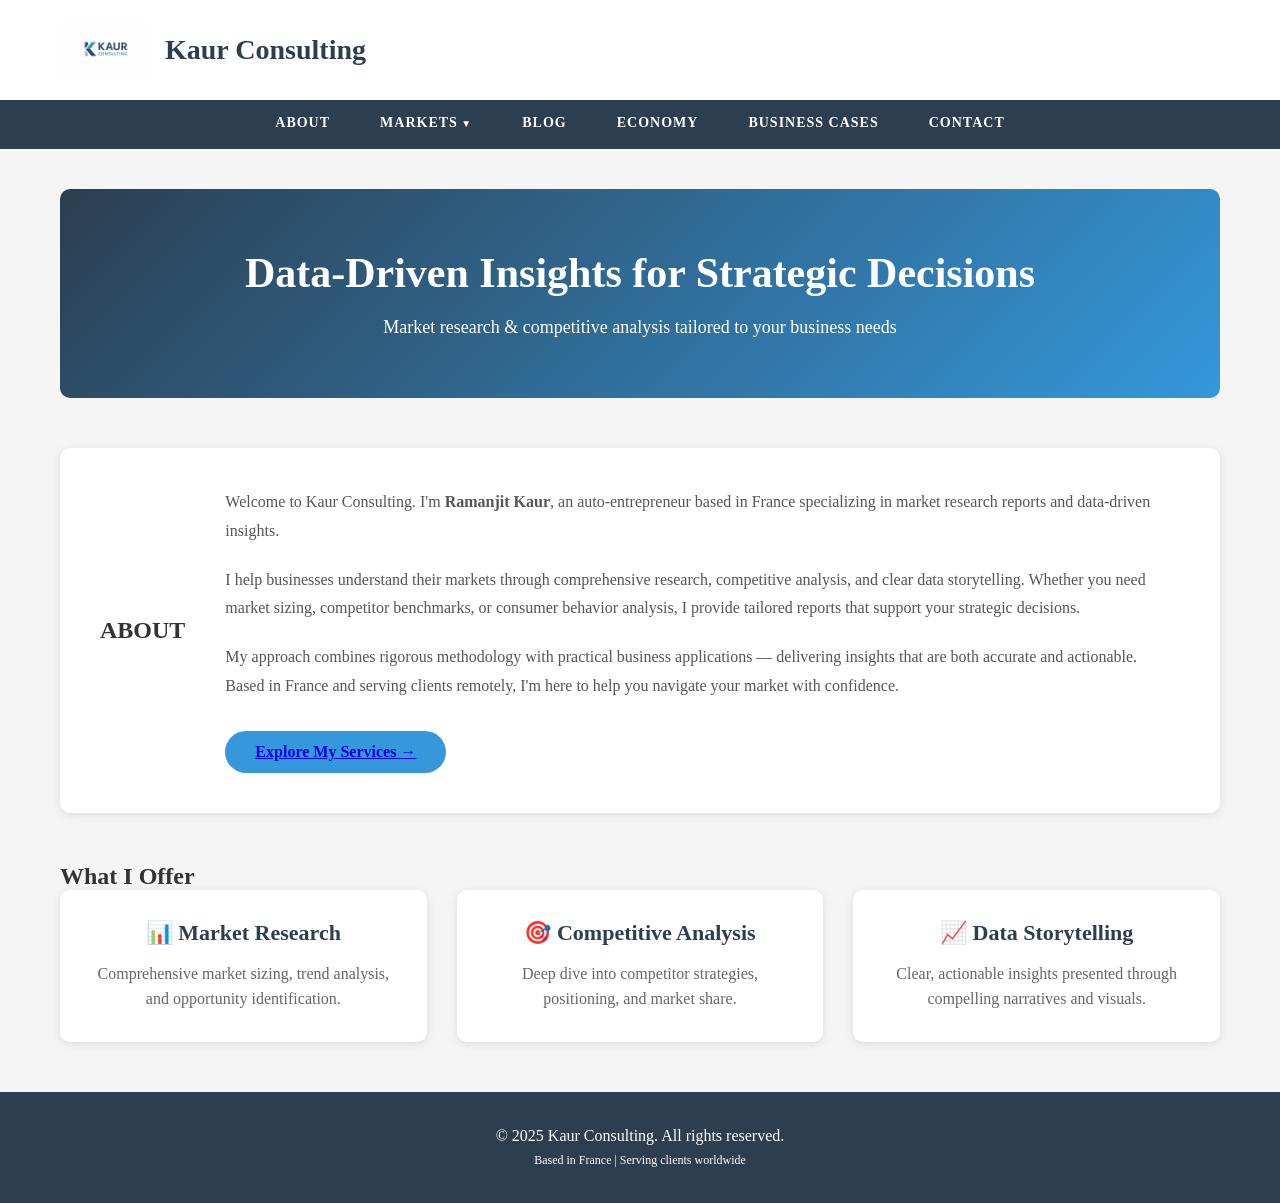
<file: index.html>
<!DOCTYPE html>
<html lang="en">
<head>
    <meta charset="UTF-8">
    <meta name="viewport" content="width=device-width, initial-scale=1.0, viewport-fit=cover">
    <title>Kaur Consulting | Market Research & Data Insights</title>
    <!-- Link to external CSS file (web.css) -->
    <link rel="stylesheet" href="web.css">
    <style>
        /* minimal fallback or override — but main styles are now in web.css 
           this ensures boxes are visible even before external loads, but we rely on web.css */
    </style>
</head>
<body>
    <header>
        <div class="header">
            <div class="logo-container">
                <!-- Your logo image (update path if needed) -->
                <img src="kaur-logo.png" alt="Kaur Consulting Logo" class="logo" onerror="this.style.display='none'">
                <span class="logo-text">Kaur Consulting</span>
            </div>
        </div>
        <nav aria-label="Main navigation">
    <ul class="menu">
        <li><a href="index.html">ABOUT</a></li>

        <li class="dropdown">
            <a href="markets.html">MARKETS</a>

            <ul class="dropdown-menu">
                <li><a href="beauty-personal-care.html">Beauty & Personal Care</a></li>
                <li><a href="household.html">Household</a></li>
                <li><a href="fragrances.html">Fragrances</a></li>
                <li><a href="packaging.html">Packaging</a></li>
                <li><a href="retail.html">Retail</a></li>
            </ul>
        </li>

        <li><a href="blog.html">BLOG</a></li>
        <li><a href="economy.html">ECONOMY</a></li>
        <li><a href="business-cases.html">BUSINESS CASES</a></li>
        <li><a href="contact.html">CONTACT</a></li>
    </ul>
</nav>
    </header>

    <main>
        <section class="hero">
            <h1>Data-Driven Insights for Strategic Decisions</h1>
            <p>Market research & competitive analysis tailored to your business needs</p>
        </section>

        <!-- ABOUT section — clean unified box -->
        <section class="about-section">
            <h2>ABOUT</h2>
            <div class="about-content">
                <div class="about-text">
                    <p>Welcome to Kaur Consulting. I'm <strong>Ramanjit Kaur</strong>, an auto-entrepreneur based in France specializing in market research reports and data-driven insights.</p>
                    
                    <p>I help businesses understand their markets through comprehensive research, competitive analysis, and clear data storytelling. Whether you need market sizing, competitor benchmarks, or consumer behavior analysis, I provide tailored reports that support your strategic decisions.</p>
                    
                    <p>My approach combines rigorous methodology with practical business applications — delivering insights that are both accurate and actionable. Based in France and serving clients remotely, I'm here to help you navigate your market with confidence.</p>
                    
                    <div class="cta-button">
                        <a href="Services.html">Explore My Services →</a>
                    </div>
                </div>
            </div>
        </section>

        <!-- WHAT I OFFER: three clean box cards (organized with boxes) -->
        <section class="services-preview">
            <h2>What I Offer</h2>
            <div class="services-grid">
                <div class="service-card">
                    <h3>📊 Market Research</h3>
                    <p>Comprehensive market sizing, trend analysis, and opportunity identification.</p>
                </div>
                <div class="service-card">
                    <h3>🎯 Competitive Analysis</h3>
                    <p>Deep dive into competitor strategies, positioning, and market share.</p>
                </div>
                <div class="service-card">
                    <h3>📈 Data Storytelling</h3>
                    <p>Clear, actionable insights presented through compelling narratives and visuals.</p>
                </div>
            </div>
        </section>
    </main>

    <footer>
        <p>© 2025 Kaur Consulting. All rights reserved.</p>
        <p style="font-size: 12px; margin-top: 8px;">Based in France | Serving clients worldwide</p>
    </footer>
</body>
</html>
</file>
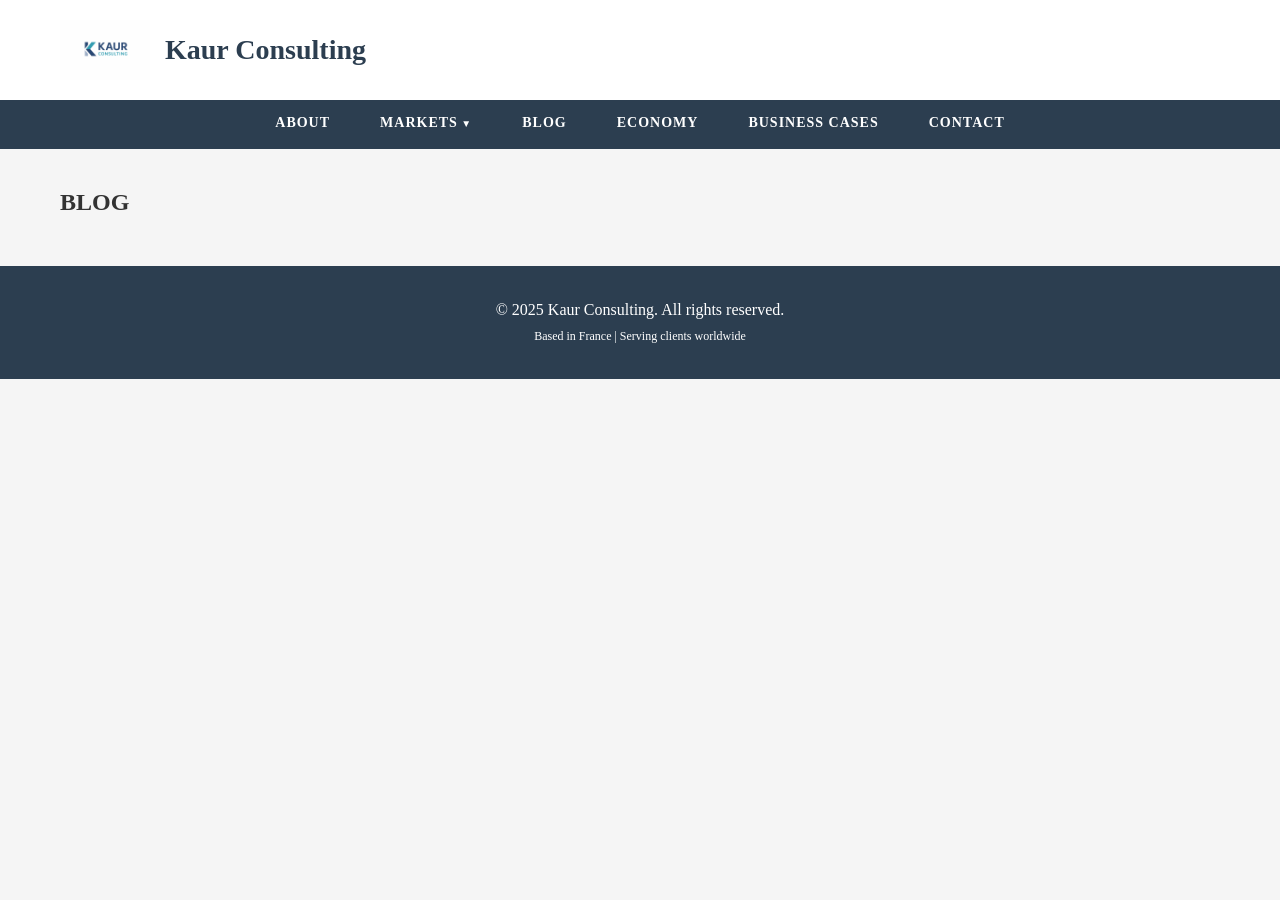
<file: blog.html>
<!DOCTYPE html>
<html lang="en">
<head>
    <meta charset="UTF-8">
    <meta name="viewport" content="width=device-width, initial-scale=1.0">
    <title>BLOG</title>
    <link rel="stylesheet" href="web.css">
</head>
<body class="blog">
   <header>
           <div class="header">
            <div class="logo-container">
                <!-- Your logo image -->
                <img src="kaur-logo.png" alt="Kaur Consulting Logo" class="logo"/>
                <!-- Text next to logo -->
                <span class="logo-text">Kaur Consulting</span>
            </div>
        </div>
        <nav>
            <ul class="menu">
                <li><a href="index.html">ABOUT</a></li>
                <li class="dropdown">
                    <a href="markets.html">MARKETS</a>
                    <ul class="dropdown-menu">
                        <li><a href="beauty-personal-care.html">Beauty & Personal Care</a></li>
                        <li><a href="household.html">Household</a></li>
                        <li><a href="fragrances.html">Fragrances</a></li>
                        <li><a href="packaging.html">Packaging</a></li>
                        <li><a href="retail.html">Retail</a></li>
                    </ul>
                </li>
                <li><a href="blog.html">BLOG</a></li>
                <li><a href="economy.html">ECONOMY</a></li>
                <li><a href="business-cases.html">BUSINESS CASES</a></li>
                <li><a href="contact.html">CONTACT</a></li>
            </ul>
        </nav>
    </header>
        <main>
            <section>
                <h2>BLOG</h2>
            </section>
        </main>
        <footer>
            <p>© 2025 Kaur Consulting. All rights reserved.</p>
        <p style="font-size: 12px; margin-top: 10px;">Based in France | Serving clients worldwide</p>
        </footer>
    </body>
    </html>
</file>
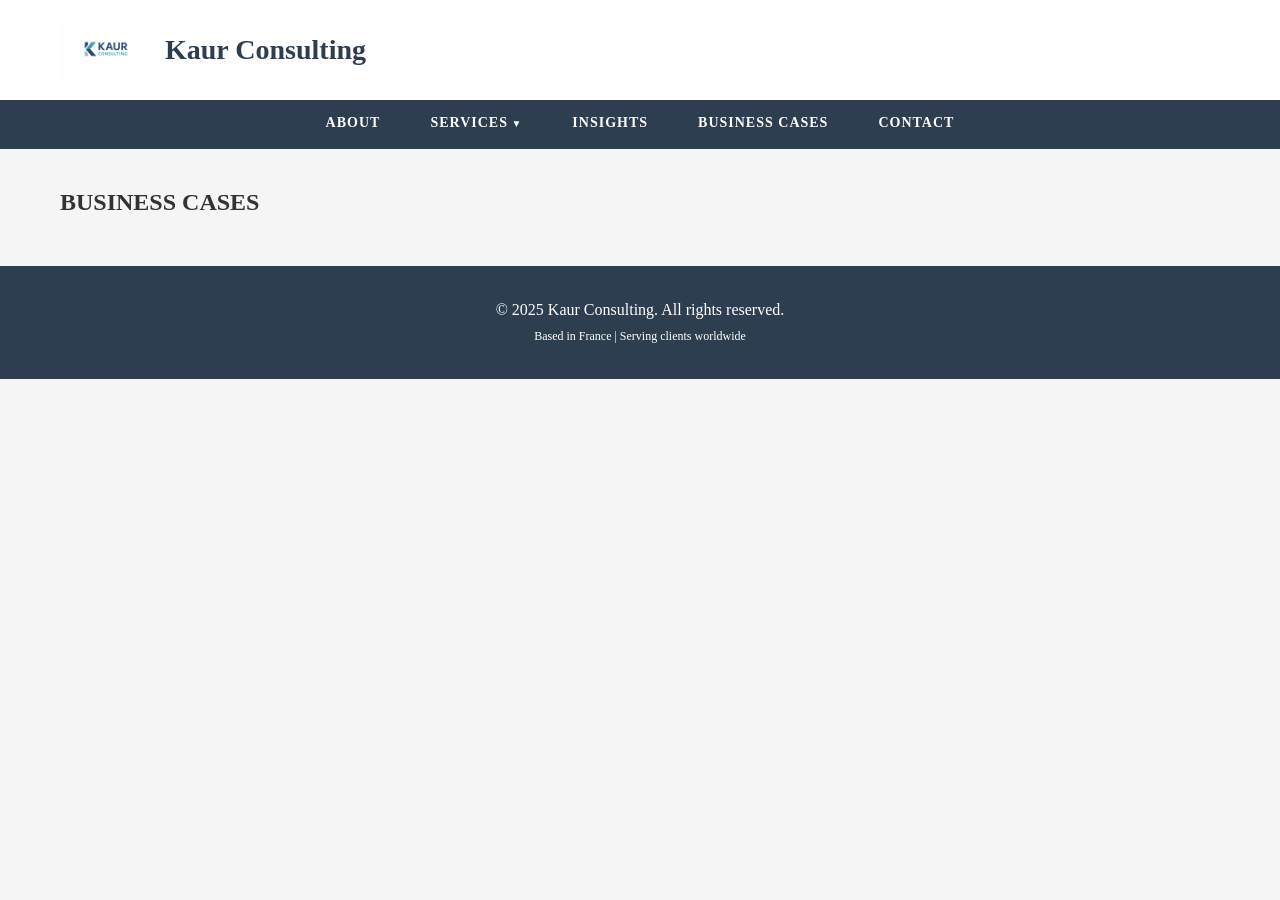
<file: Business Cases.html>
<!DOCTYPE html>
<html lang="en">
<head>
    <meta charset="UTF-8">
    <meta name="viewport" content="width=device-width, initial-scale=1.0">
    <title>BUSINESS CASES</title>
    <link rel="stylesheet" href="web.css">
</head>
<body class="Business Cases">
   <header>
           <div class="header">
            <div class="logo-container">
                <!-- Your logo image -->
                <img src="kaur-logo.png" alt="Kaur Consulting Logo" class="logo"/>
                <!-- Text next to logo -->
                <span class="logo-text">Kaur Consulting</span>
            </div>
        </div>
        <nav>
            <ul class="menu">
                <li><a href="index.html">ABOUT</a></li>
                <li class="dropdown">
                    <a href="Services.html">SERVICES</a>
                    <ul class="dropdown-menu">
                        <li><a href="industries.html">Industries</a></li>
                        <li><a href="capabilities.html">Capabilities</a></li>
                    </ul>
                </li>
                <li><a href="Insights.html">INSIGHTS</a></li>
                <li><a href="Business Cases.html">BUSINESS CASES</a></li>
                <li><a href="Contact.html">CONTACT</a></li>
            </ul>
        </nav>
    </header>
        <main>
            <section>
                <h2>BUSINESS CASES</h2>
            </section>
        </main>
        <footer>
            <p>© 2025 Kaur Consulting. All rights reserved.</p>
        <p style="font-size: 12px; margin-top: 10px;">Based in France | Serving clients worldwide</p>
        </footer>
    </body>
    </html>
</file>
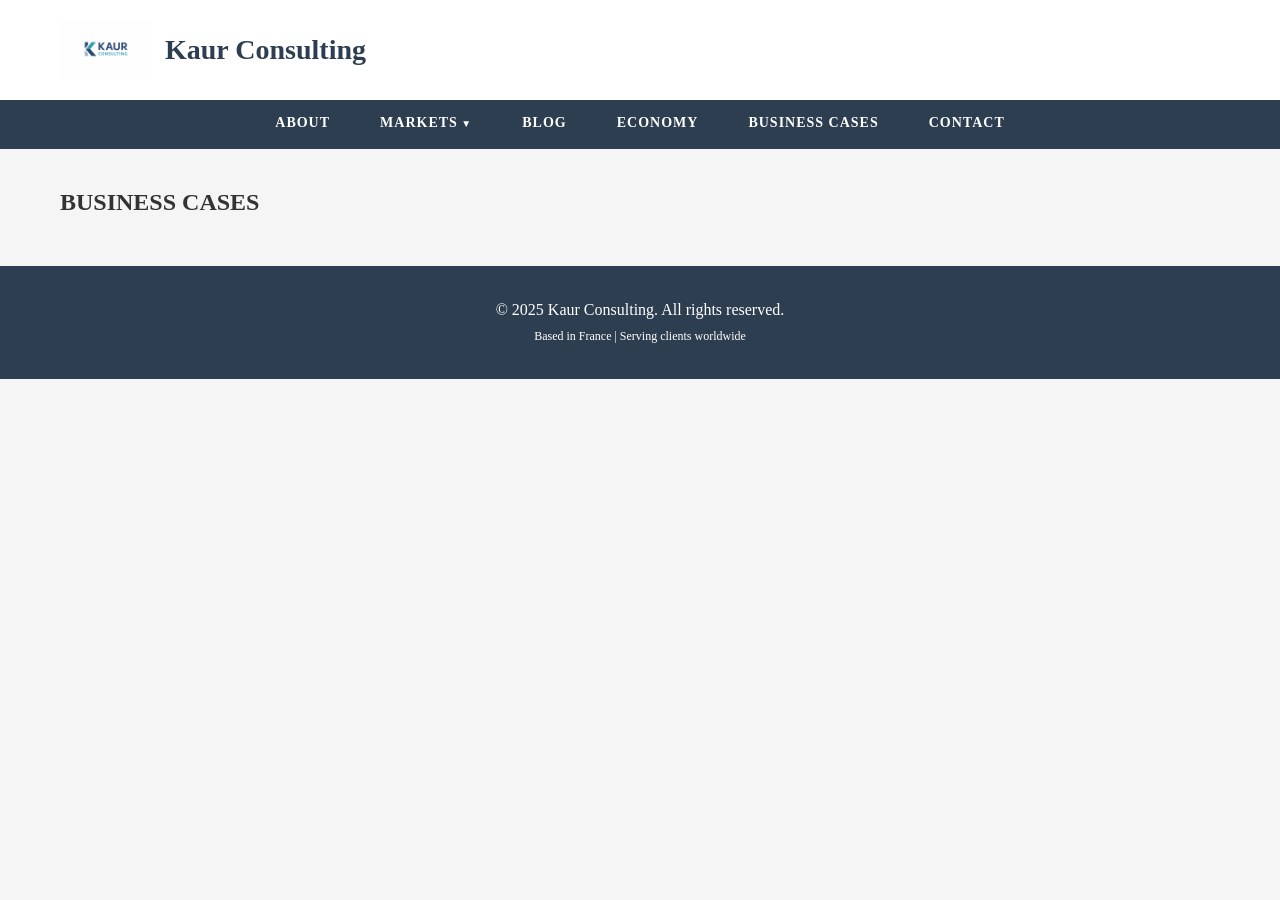
<file: business-cases.html>
<!DOCTYPE html>
<html lang="en">
<head>
    <meta charset="UTF-8">
    <meta name="viewport" content="width=device-width, initial-scale=1.0">
    <title>BUSINESS CASES</title>
    <link rel="stylesheet" href="web.css">
</head>
<body class="business-cases">
   <header>
           <div class="header">
            <div class="logo-container">
                <!-- Your logo image -->
                <img src="kaur-logo.png" alt="Kaur Consulting Logo" class="logo"/>
                <!-- Text next to logo -->
                <span class="logo-text">Kaur Consulting</span>
            </div>
        </div>
        <nav>
            <ul class="menu">
                <li><a href="index.html">ABOUT</a></li>
                <li class="dropdown">
                    <a href="markets.html">MARKETS</a>
                    <ul class="dropdown-menu">
                        <li><a href="beauty-personal-care.html">Beauty & Personal Care</a></li>
                        <li><a href="household.html">Household</a></li>
                        <li><a href="fragrances.html">Fragrances</a></li>
                        <li><a href="packaging.html">Packaging</a></li>
                        <li><a href="retail.html">Retail</a></li>
                    </ul>
                </li>
                <li><a href="blog.html">BLOG</a></li>
                <li><a href="economy.html">ECONOMY</a></li>
                <li><a href="business-cases.html">BUSINESS CASES</a></li>
                <li><a href="contact.html">CONTACT</a></li>
            </ul>
        </nav>
    </header>
        <main>
            <section>
                <h2>BUSINESS CASES</h2>
            </section>
        </main>
        <footer>
            <p>© 2025 Kaur Consulting. All rights reserved.</p>
        <p style="font-size: 12px; margin-top: 10px;">Based in France | Serving clients worldwide</p>
        </footer>
    </body>
    </html>
</file>
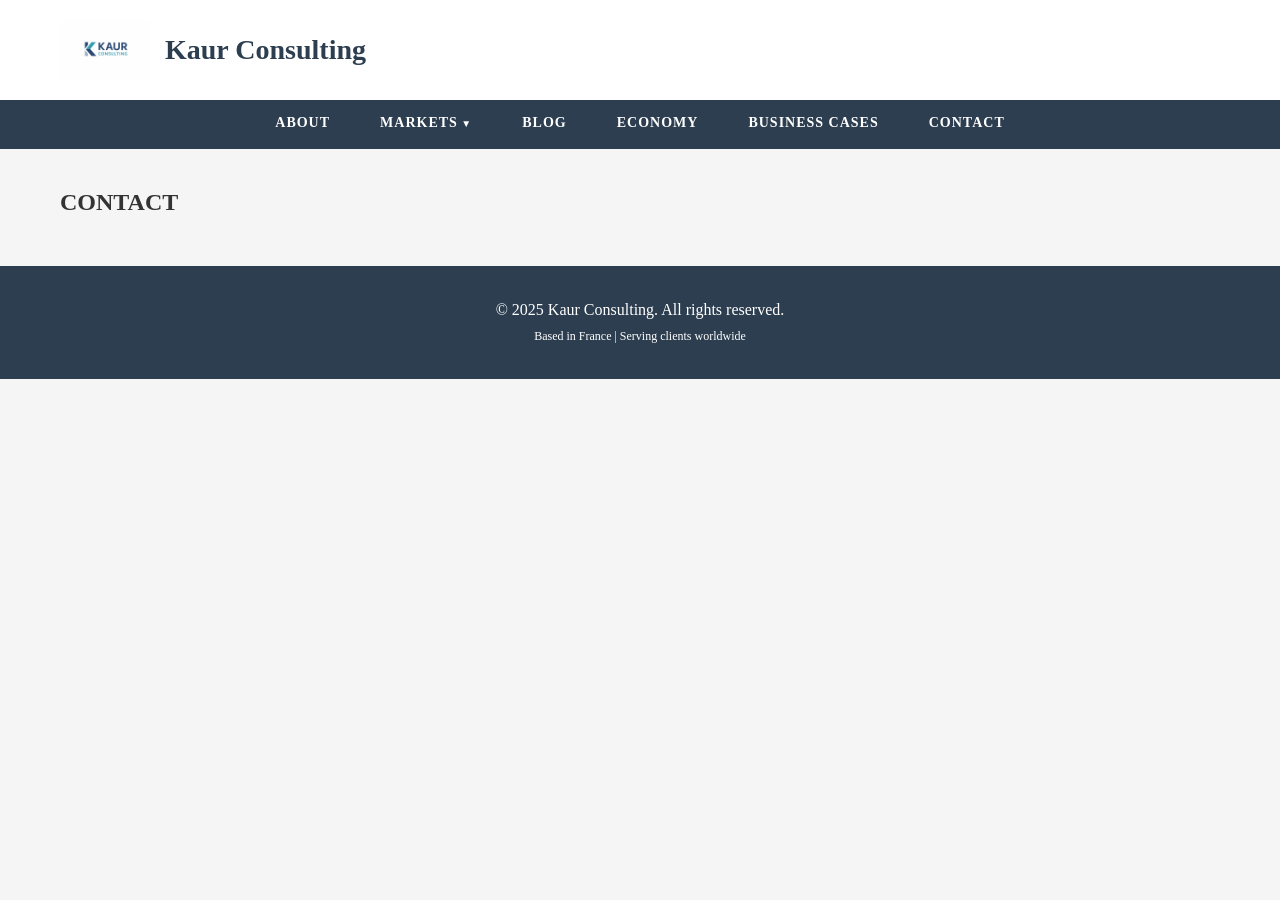
<file: Contact.html>
<!DOCTYPE html>
<html lang="en">
<head>
    <meta charset="UTF-8">
    <meta name="viewport" content="width=device-width, initial-scale=1.0">
    <title>CONTACT</title>
    <link rel="stylesheet" href="web.css">
</head>
<body class="contact">
   <header>
           <div class="header">
            <div class="logo-container">
                <!-- Your logo image -->
                <img src="kaur-logo.png" alt="Kaur Consulting Logo" class="logo"/>
                <!-- Text next to logo -->
                <span class="logo-text">Kaur Consulting</span>
            </div>
        </div>
        <nav>
            <ul class="menu">
                <li><a href="index.html">ABOUT</a></li>
                <li class="dropdown">
                    <a href="markets.html">MARKETS</a>
                    <ul class="dropdown-menu">
                        <li><a href="beauty-personal-care.html">Beauty & Personal Care</a></li>
                        <li><a href="household.html">Household</a></li>
                        <li><a href="fragrances.html">Fragrances</a></li>
                        <li><a href="packaging.html">Packaging</a></li>
                        <li><a href="retail.html">Retail</a></li>
                    </ul>
                </li>
                <li><a href="blog.html">BLOG</a></li>
                <li><a href="economy.html">ECONOMY</a></li>
                <li><a href="business-cases.html">BUSINESS CASES</a></li>
                <li><a href="contact.html">CONTACT</a></li>
            </ul>
        </nav>
    </header>
        <main>
            <section>
                <h2>CONTACT</h2>
            </section>
        </main>
        <footer>
            <p>© 2025 Kaur Consulting. All rights reserved.</p>
        <p style="font-size: 12px; margin-top: 10px;">Based in France | Serving clients worldwide</p>
        </footer>
    </body>
    </html>
</file>
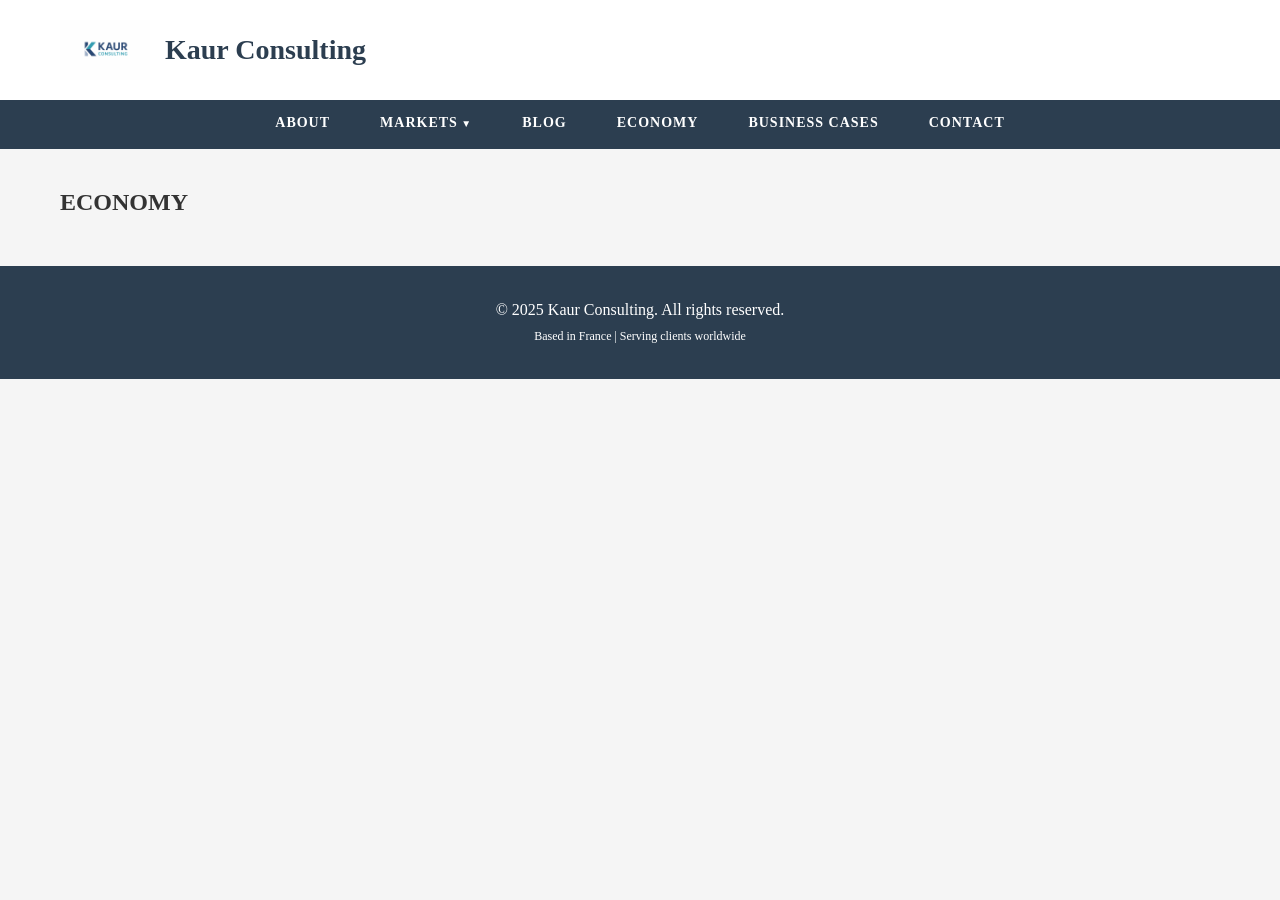
<file: economy.html>
<!DOCTYPE html>
<html lang="en">
<head>
    <meta charset="UTF-8">
    <meta name="viewport" content="width=device-width, initial-scale=1.0">
    <title>ECONOMY</title>
    <link rel="stylesheet" href="web.css">
</head>
<body class="economy">
   <header>
           <div class="header">
            <div class="logo-container">
                <!-- Your logo image -->
                <img src="kaur-logo.png" alt="Kaur Consulting Logo" class="logo"/>
                <!-- Text next to logo -->
                <span class="logo-text">Kaur Consulting</span>
            </div>
        </div>
        <nav>
            <ul class="menu">
                <li><a href="index.html">ABOUT</a></li>
                <li class="dropdown">
                    <a href="markets.html">MARKETS</a>
                    <ul class="dropdown-menu">
                        <li><a href="beauty-personal-care.html">Beauty & Personal Care</a></li>
                        <li><a href="household.html">Household</a></li>
                        <li><a href="fragrances.html">Fragrances</a></li>
                        <li><a href="packaging.html">Packaging</a></li>
                        <li><a href="retail.html">Retail</a></li>
                    </ul>
                </li>
                <li><a href="blog.html">BLOG</a></li>
                <li><a href="economy.html">ECONOMY</a></li>
                <li><a href="business-cases.html">BUSINESS CASES</a></li>
                <li><a href="contact.html">CONTACT</a></li>
            </ul>
        </nav>
    </header>
        <main>
            <section>
                <h2>ECONOMY</h2>
            </section>
        </main>
        <footer>
            <p>© 2025 Kaur Consulting. All rights reserved.</p>
        <p style="font-size: 12px; margin-top: 10px;">Based in France | Serving clients worldwide</p>
        </footer>
    </body>
    </html>
</file>
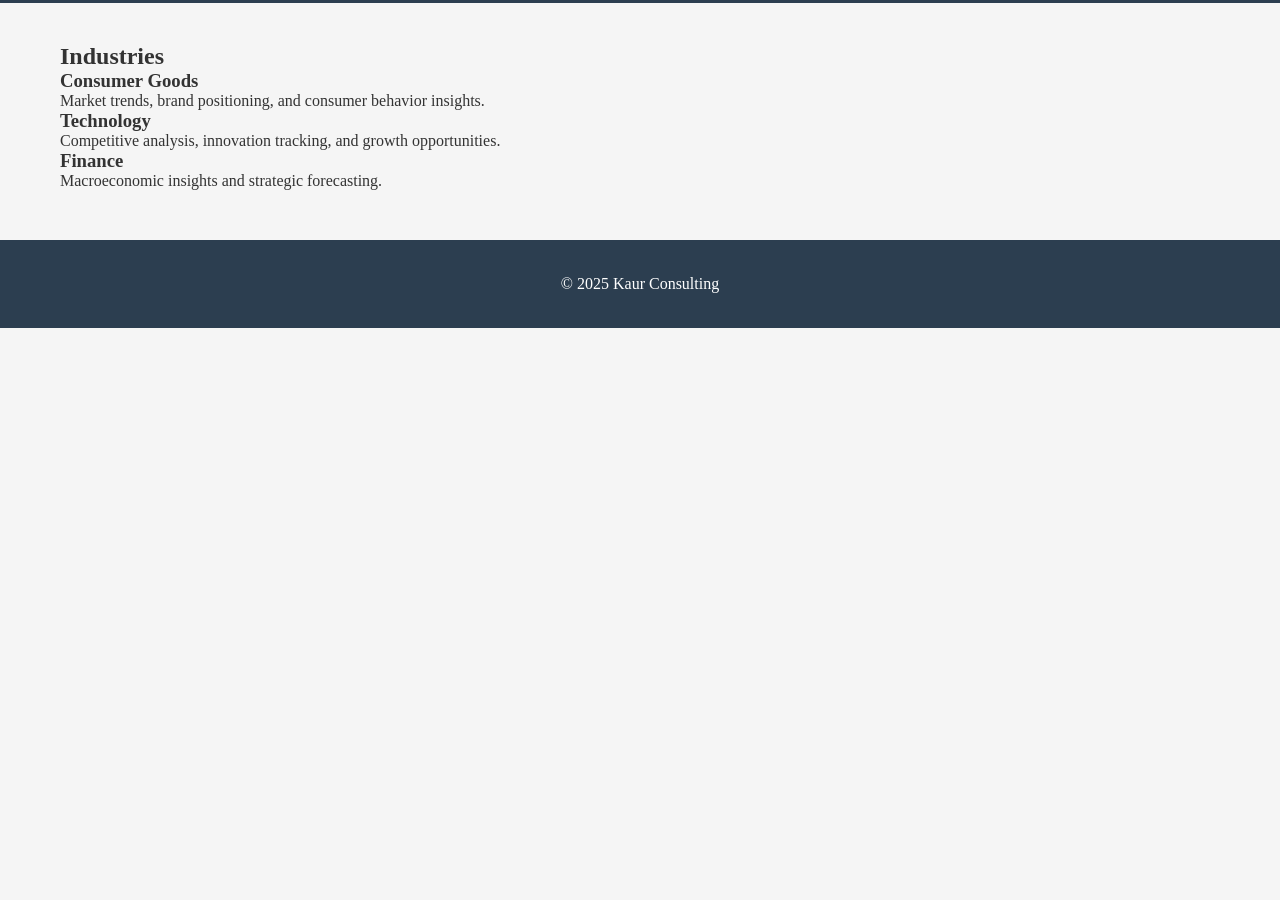
<file: Industries.html>
<!DOCTYPE html>
<html lang="en">
<head>
    <meta charset="UTF-8"> 
    <title>Industries</title>
    <link rel="stylesheet" href="web.css">
</head>
<body>
<header>
    <!-- reuse same header/nav -->
</header>

<main>
    <h2>Industries</h2>

    <section>
        <article>
            <h3>Consumer Goods</h3>
            <p>Market trends, brand positioning, and consumer behavior insights.</p>
        </article>

        <article>
            <h3>Technology</h3>
            <p>Competitive analysis, innovation tracking, and growth opportunities.</p>
        </article>

        <article>
            <h3>Finance</h3>
            <p>Macroeconomic insights and strategic forecasting.</p>
        </article>
    </section>
</main>

<footer>
    <p>© 2025 Kaur Consulting</p>
</footer>
</body>
</html>
</file>
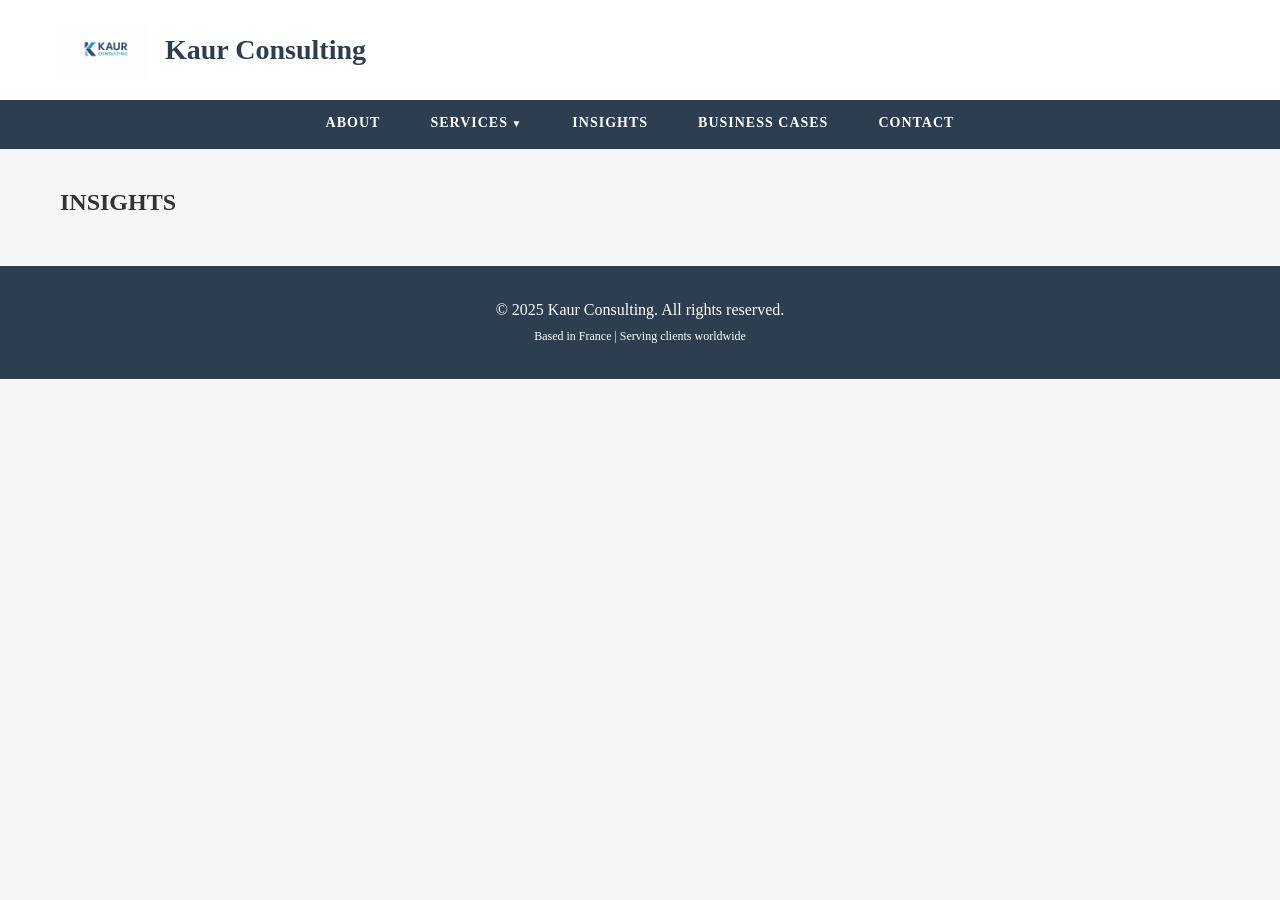
<file: Insights.html>
<!DOCTYPE html>
<html lang="en">
<head>
    <meta charset="UTF-8">
    <meta name="viewport" content="width=device-width, initial-scale=1.0">
    <title>INSIGHTS</title>
    <link rel="stylesheet" href="web.css">
</head>
<body class="Insights">
   <header>
           <div class="header">
            <div class="logo-container">
                <!-- Your logo image -->
                <img src="kaur-logo.png" alt="Kaur Consulting Logo" class="logo"/>
                <!-- Text next to logo -->
                <span class="logo-text">Kaur Consulting</span>
            </div>
        </div>
        <nav>
            <ul class="menu">
                <li><a href="index.html">ABOUT</a></li>
                <li class="dropdown">
                    <a href="Services.html">SERVICES</a>
                    <ul class="dropdown-menu">
                        <li><a href="industries.html">Industries</a></li>
                        <li><a href="capabilities.html">Capabilities</a></li>
                    </ul>
                </li>
                <li><a href="Insights.html">INSIGHTS</a></li>
                <li><a href="Business Cases.html">BUSINESS CASES</a></li>
                <li><a href="Contact.html">CONTACT</a></li>
            </ul>
        </nav>
    </header>
        <main>
            <section>
                <h2>INSIGHTS</h2>
            </section>
        </main>
        <footer>
            <p>© 2025 Kaur Consulting. All rights reserved.</p>
        <p style="font-size: 12px; margin-top: 10px;">Based in France | Serving clients worldwide</p>
        </footer>
    </body>
    </html>
</file>
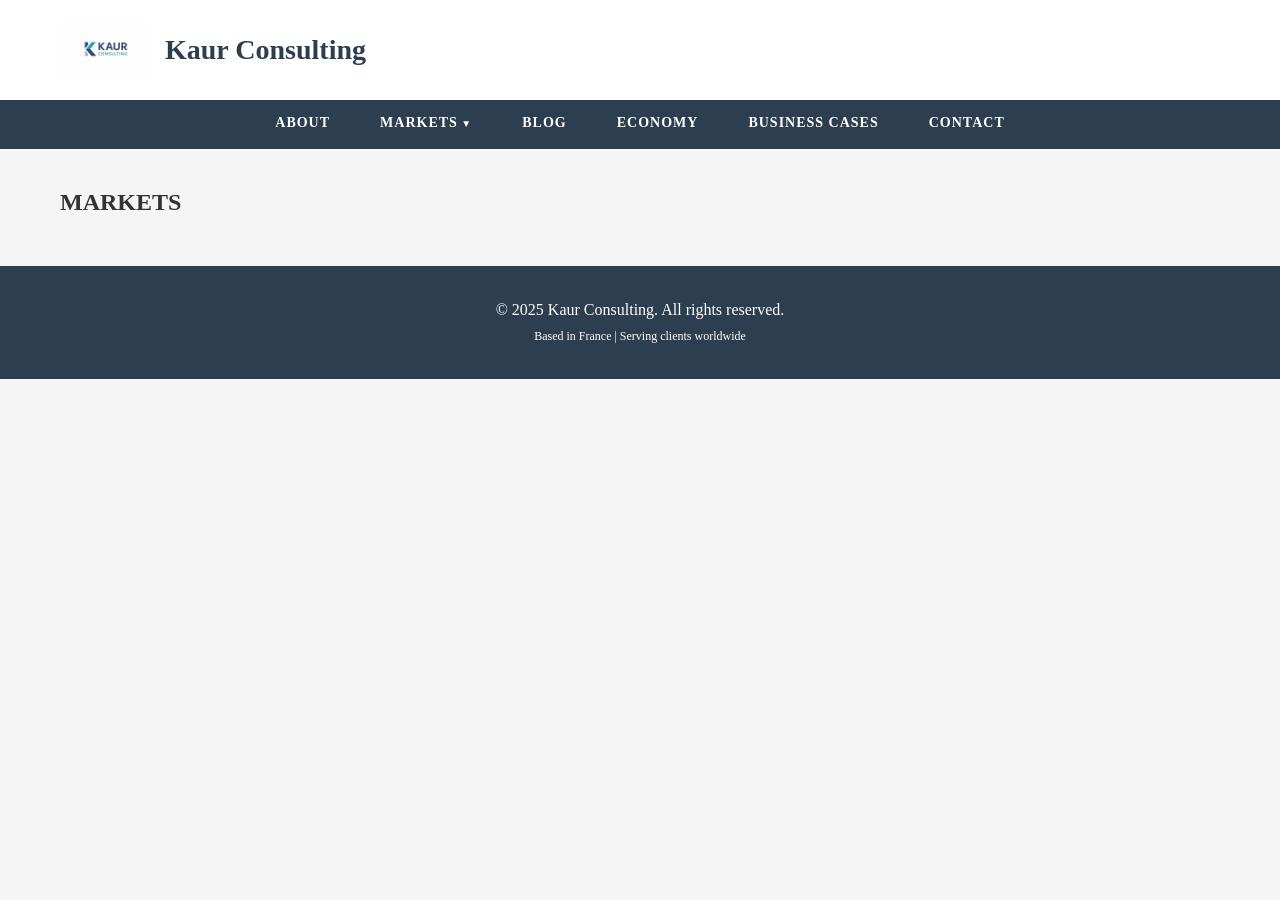
<file: markets.html>
<!DOCTYPE html>
<html lang="en">
<head>
    <meta charset="UTF-8">
    <meta name="viewport" content="width=device-width, initial-scale=1.0">
    <title>MARKETS</title>
    <link rel="stylesheet" href="web.css">
</head>
<body class="markets">
   <header>
           <div class="header">
            <div class="logo-container">
                <!-- Your logo image -->
                <img src="kaur-logo.png" alt="Kaur Consulting Logo" class="logo"/>
                <!-- Text next to logo -->
                <span class="logo-text">Kaur Consulting</span>
            </div>
        </div>
        <nav>
            <ul class="menu">
                <li><a href="index.html">ABOUT</a></li>
                <li class="dropdown">
                    <a href="markets.html">MARKETS</a>
                    <ul class="dropdown-menu">
                        <li><a href="beauty-personal-care.html">Beauty & Personal Care</a></li>
                        <li><a href="household.html">Household</a></li>
                        <li><a href="fragrances.html">Fragrances</a></li>
                        <li><a href="packaging.html">Packaging</a></li>
                        <li><a href="retail.html">Retail</a></li>
                    </ul>
                </li>
                <li><a href="blog.html">BLOG</a></li>
                <li><a href="economy.html">ECONOMY</a></li>
                <li><a href="business-cases.html">BUSINESS CASES</a></li>
                <li><a href="contact.html">CONTACT</a></li>
            </ul>
        </nav>
    </header>
        <main>
            <section>
                <h2>MARKETS</h2>
            </section>
        </main>
        <footer>
            <p>© 2025 Kaur Consulting. All rights reserved.</p>
        <p style="font-size: 12px; margin-top: 10px;">Based in France | Serving clients worldwide</p>
        </footer>
    </body>
    </html>
</file>
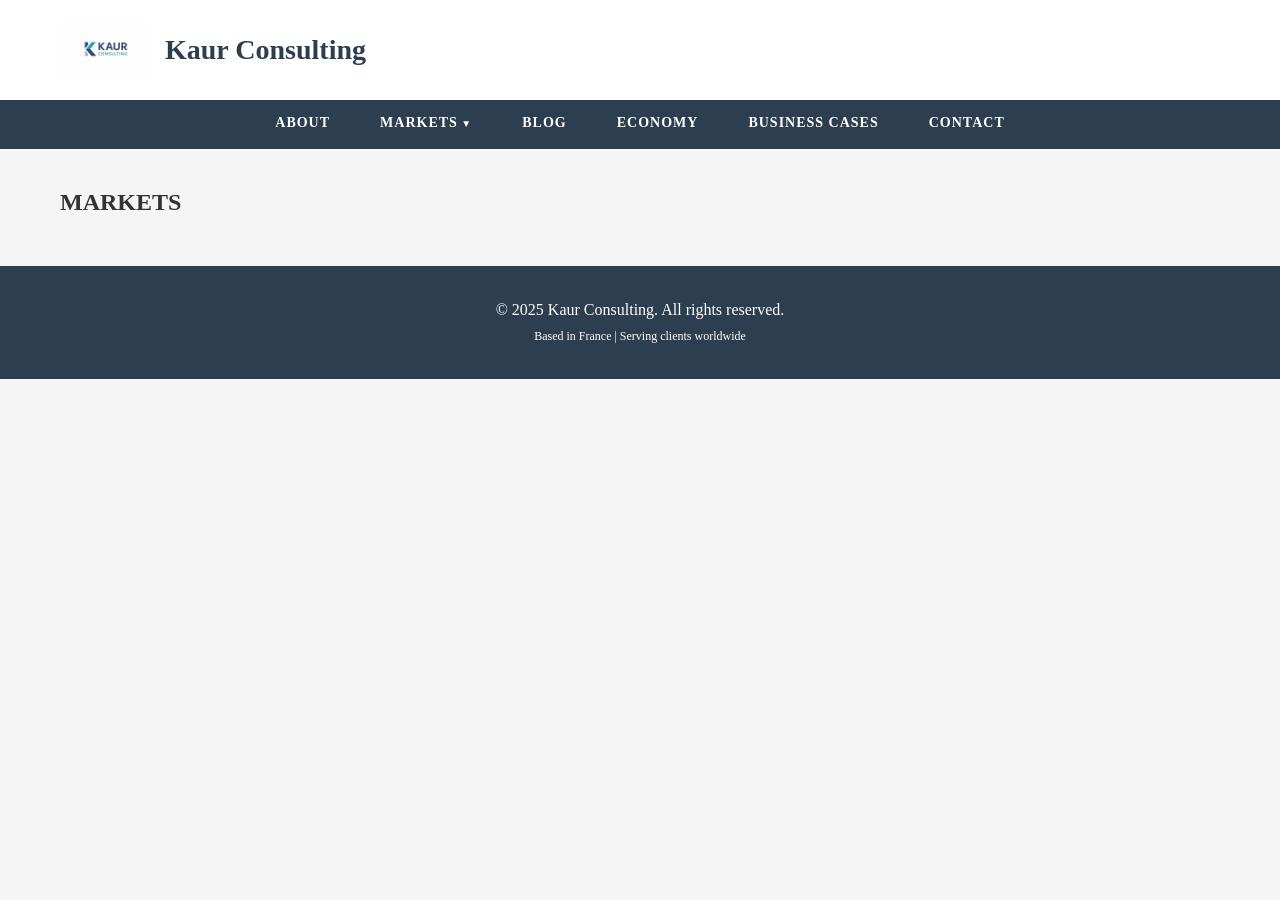
<file: Services.html>
<!DOCTYPE html>
<html lang="en">
<head>
    <meta charset="UTF-8">
    <meta name="viewport" content="width=device-width, initial-scale=1.0">
    <title>SERVICES - Kaur Consulting</title>
    <link rel="stylesheet" href="web.css">
</head>
<body>
    <header>
        <div class="header">
            <div class="logo-container">
                <!-- Your logo image -->
                <img src="kaur-logo.png" alt="Kaur Consulting Logo" class="logo"/>
                <!-- Text next to logo -->
                <span class="logo-text">Kaur Consulting</span>
            </div>
        </div>
        <nav aria-label="Main navigation">
    <ul class="menu">
        <li><a href="index.html">ABOUT</a></li>

        <li class="dropdown">
            <a href="markets.html">MARKETS</a>

            <ul class="dropdown-menu">
                <li><a href="beauty-personal-care.html">Beauty & Personal Care</a></li>
                <li><a href="household.html">Household</a></li>
                <li><a href="fragrances.html">Fragrances</a></li>
                <li><a href="packaging.html">Packaging</a></li>
                <li><a href="retail.html">Retail</a></li>
            </ul>
        </li>

        <li><a href="blog.html">BLOG</a></li>
        <li><a href="economy.html">ECONOMY</a></li>
        <li><a href="business-cases.html">BUSINESS CASES</a></li>
        <li><a href="contact.html">CONTACT</a></li>
    </ul>
</nav>
    </header>
    <main>
        <section>
            <h2>MARKETS</h2>
        </section>
    </main>
    <footer>
        <p>© 2025 Kaur Consulting. All rights reserved.</p>
        <p style="font-size: 12px; margin-top: 10px;">Based in France | Serving clients worldwide</p>
    </footer>
</body>
</html>
</file>
<file: web.css>
/* RESET & BASE */
* {
    margin: 0;
    padding: 0;
    box-sizing: border-box;
}

body {
    background-color: #f5f5f5;
    font-family: 'Times New Roman', Times, serif;
    color: #333;
}

/* HEADER */
header {
    background-color: white;
    border-bottom: 3px solid #2c3e50;
}

.header {
    max-width: 1200px;
    margin: auto;
    padding: 20px;
}

.logo-container {
    display: flex;
    align-items: center;
    gap: 15px;
}

.logo {
    height: 60px;
    width: auto;
}

.logo-text {
    font-size: 28px;
    font-weight: bold;
    color: #2c3e50;
}

/* NAVIGATION */
nav {
    background-color: #2c3e50;
}

.menu {
    max-width: 1200px;
    margin: auto;
    list-style: none;
    display: flex;
    justify-content: center;
    gap: 0;
}

.menu li {
    position: relative;
}

.menu li a {
    display: block;
    padding: 15px 25px;
    text-decoration: none;
    color: white;
    font-weight: bold;
    font-size: 14px;
    letter-spacing: 1px;
    transition: background-color 0.3s;
}

.menu li a:hover {
    background-color: #1a252f;
}

/* DROPDOWN */
.dropdown-menu {
    display: none;
    position: absolute;
    top: 100%;
    left: 0;
    background-color: white;
    min-width: 200px;
    list-style: none;
    box-shadow: 0 5px 10px rgba(0, 0, 0, 0.2);
    z-index: 100;
}

.dropdown-menu li a {
    color: #2c3e50;
    padding: 10px 20px;
}

.dropdown-menu li a:hover {
    background-color: #f0f0f0;
    color: #3498db;
}

.dropdown:hover .dropdown-menu {
    display: block;
}

.dropdown > a:after {
    content: " ▼";
    font-size: 10px;
}

/* MAIN CONTENT */
main {
    max-width: 1200px;
    margin: 40px auto;
    padding: 0 20px;
}

/* HERO SECTION */
.hero {
    background: linear-gradient(135deg, #2c3e50 0%, #3498db 100%);
    color: white;
    text-align: center;
    padding: 60px 20px;
    border-radius: 10px;
    margin-bottom: 50px;
}

.hero h1 {
    font-size: 42px;
    margin-bottom: 20px;
}

.hero p {
    font-size: 18px;
}

/* SECTION TITLES */
.section-title {
    font-size: 32px;
    color: #2c3e50;
    text-align: center;
    margin-bottom: 40px;
    position: relative;
}

.section-title:after {
    content: '';
    display: block;
    width: 60px;
    height: 3px;
    background: #3498db;
    margin: 15px auto 0;
}

/* ABOUT SECTION */
.about-section {
    background: white;
    border-radius: 10px;
    padding: 40px;
    margin-bottom: 50px;
    box-shadow: 0 2px 10px rgba(0, 0, 0, 0.1);
    display: flex;
    gap: 40px;
    align-items: center;
}

.about-text {
    flex: 2;
}

.about-text p {
    line-height: 1.8;
    margin-bottom: 20px;
    color: #555;
}

.about-image {
    flex: 1;
    text-align: center;
}

.about-image img {
    max-width: 100%;
    width: 250px;
}

.cta-button {
    display: inline-block;
    background-color: #3498db;
    color: white;
    padding: 12px 30px;
    text-decoration: none;
    border-radius: 25px;
    font-weight: bold;
    margin-top: 10px;
    transition: background-color 0.3s;
}

.cta-button:hover {
    background-color: #2c3e50;
}

/* SERVICES GRID (Homepage) */
.services-grid {
    display: flex;
    gap: 30px;
    margin-bottom: 50px;
    flex-wrap: wrap;
}

.service-card {
    flex: 1;
    background: white;
    padding: 30px;
    border-radius: 10px;
    text-align: center;
    box-shadow: 0 2px 10px rgba(0, 0, 0, 0.1);
    transition: transform 0.3s;
}

.service-card:hover {
    transform: translateY(-5px);
    box-shadow: 0 5px 20px rgba(0, 0, 0, 0.15);
}

.service-card h3 {
    color: #2c3e50;
    margin-bottom: 15px;
    font-size: 22px;
}

.service-card p {
    color: #666;
    line-height: 1.6;
}

/* SERVICES PAGE */
.page-title {
    font-size: 42px;
    color: #2c3e50;
    text-align: center;
    margin-bottom: 50px;
}

.services-container {
    display: flex;
    gap: 40px;
    flex-wrap: wrap;
    justify-content: center;
}

.service-box {
    flex: 1;
    min-width: 280px;
    background: white;
    padding: 40px;
    border-radius: 10px;
    text-align: center;
    box-shadow: 0 2px 10px rgba(0, 0, 0, 0.1);
    transition: transform 0.3s;
}

.service-box:hover {
    transform: translateY(-5px);
}

.service-box h2 {
    color: #2c3e50;
    margin-bottom: 20px;
    font-size: 28px;
}

.service-box p {
    color: #666;
    line-height: 1.6;
    margin-bottom: 25px;
}

.service-link {
    display: inline-block;
    background-color: #3498db;
    color: white;
    padding: 10px 25px;
    text-decoration: none;
    border-radius: 25px;
    font-weight: bold;
    transition: background-color 0.3s;
}

.service-link:hover {
    background-color: #2c3e50;
}

/* ======================================== */
/* ADDED STYLES FOR SERVICES PAGE BOXES     */
/* (Industries & Capabilities on Services.html) */
/* ======================================== */

/* Container for the two service boxes */
.subpages {
    display: flex;
    gap: 40px;
    flex-wrap: wrap;
    justify-content: center;
    margin: 40px auto;
    max-width: 1200px;
}

/* Individual service card/box styling */
.service {
    flex: 1;
    min-width: 280px;
    max-width: 480px;
    background: white;
    padding: 40px 35px;
    border-radius: 10px;
    text-align: center;
    box-shadow: 0 2px 10px rgba(0, 0, 0, 0.1);
    transition: transform 0.3s, box-shadow 0.3s;
    border-top: 3px solid transparent;
}

/* Hover effect for professional feel */
.service:hover {
    transform: translateY(-5px);
    box-shadow: 0 8px 25px rgba(0, 0, 0, 0.15);
    border-top-color: #3498db;
}

/* Heading inside service boxes */
.service h3 {
    color: #2c3e50;
    margin-bottom: 20px;
    font-size: 28px;
    font-weight: bold;
}

/* Link styling inside h3 */
.service h3 a {
    text-decoration: none;
    color: #2c3e50;
    transition: color 0.3s;
}

.service h3 a:hover {
    color: #3498db;
}

/* Paragraph text inside service boxes */
.service p {
    color: #555;
    line-height: 1.7;
    margin-bottom: 0;
    font-size: 16px;
}

/* FOOTER */
footer {
    background-color: #2c3e50;
    color: white;
    text-align: center;
    padding: 30px;
    margin-top: 50px;
}

footer p {
    margin: 5px 0;
}

/* MOBILE RESPONSIVE */
@media (max-width: 768px) {
    .logo-text {
        font-size: 20px;
    }
    
    .menu {
        flex-direction: column;
        text-align: center;
    }
    
    .hero h1 {
        font-size: 28px;
    }
    
    .hero p {
        font-size: 16px;
    }
    
    .about-section {
        flex-direction: column;
        padding: 25px;
    }
    
    .services-grid {
        flex-direction: column;
    }
    
    .services-container {
        flex-direction: column;
    }
    
    .section-title {
        font-size: 28px;
    }
    
    .page-title {
        font-size: 32px;
    }
    
    /* Added mobile styles for the service boxes */
    .subpages {
        flex-direction: column;
        align-items: center;
        gap: 30px;
    }
    
    .service {
        max-width: 100%;
        padding: 30px 25px;
    }
    
    .service h3 {
        font-size: 24px;
    }
    
    .service p {
        font-size: 15px;
    }
}
/* ======================================== */
/* INSIGHTS PAGE                            */
/* ======================================== */

.insights-section {
    background: white;
    padding: 50px;
    border-radius: 10px;
    box-shadow: 0 2px 10px rgba(0,0,0,0.1);
}

.insights-intro {
    text-align: center;
    max-width: 800px;
    margin: 0 auto 50px;
    color: #555;
    line-height: 1.8;
    font-size: 18px;
}

.insights-grid {
    display: flex;
    gap: 30px;
    flex-wrap: wrap;
}

.insight-card {
    flex: 1;
    min-width: 280px;
    background: #f9f9f9;
    padding: 30px;
    border-radius: 10px;
    transition: transform 0.3s, box-shadow 0.3s;
    border-top: 3px solid transparent;
}

.insight-card:hover {
    transform: translateY(-5px);
    box-shadow: 0 8px 20px rgba(0,0,0,0.1);
    border-top-color: #3498db;
}

.insight-card h3 {
    color: #2c3e50;
    margin-bottom: 20px;
    font-size: 24px;
}

.insight-card p {
    color: #666;
    line-height: 1.7;
    margin-bottom: 25px;
}

.insight-date {
    font-size: 14px;
    color: #999;
    margin-bottom: 15px;
}

/* ACTIVE NAVIGATION */
.menu li a.active {
    background-color: #1a252f;
    color: #3498db;
}

/* MOBILE RESPONSIVE */
@media (max-width: 768px) {

    .insights-section {
        padding: 30px 20px;
    }

    .insights-grid {
        flex-direction: column;
    }

    .insight-card h3 {
        font-size: 22px;
    }

    .insights-intro {
        font-size: 16px;
    }

}
</file>
